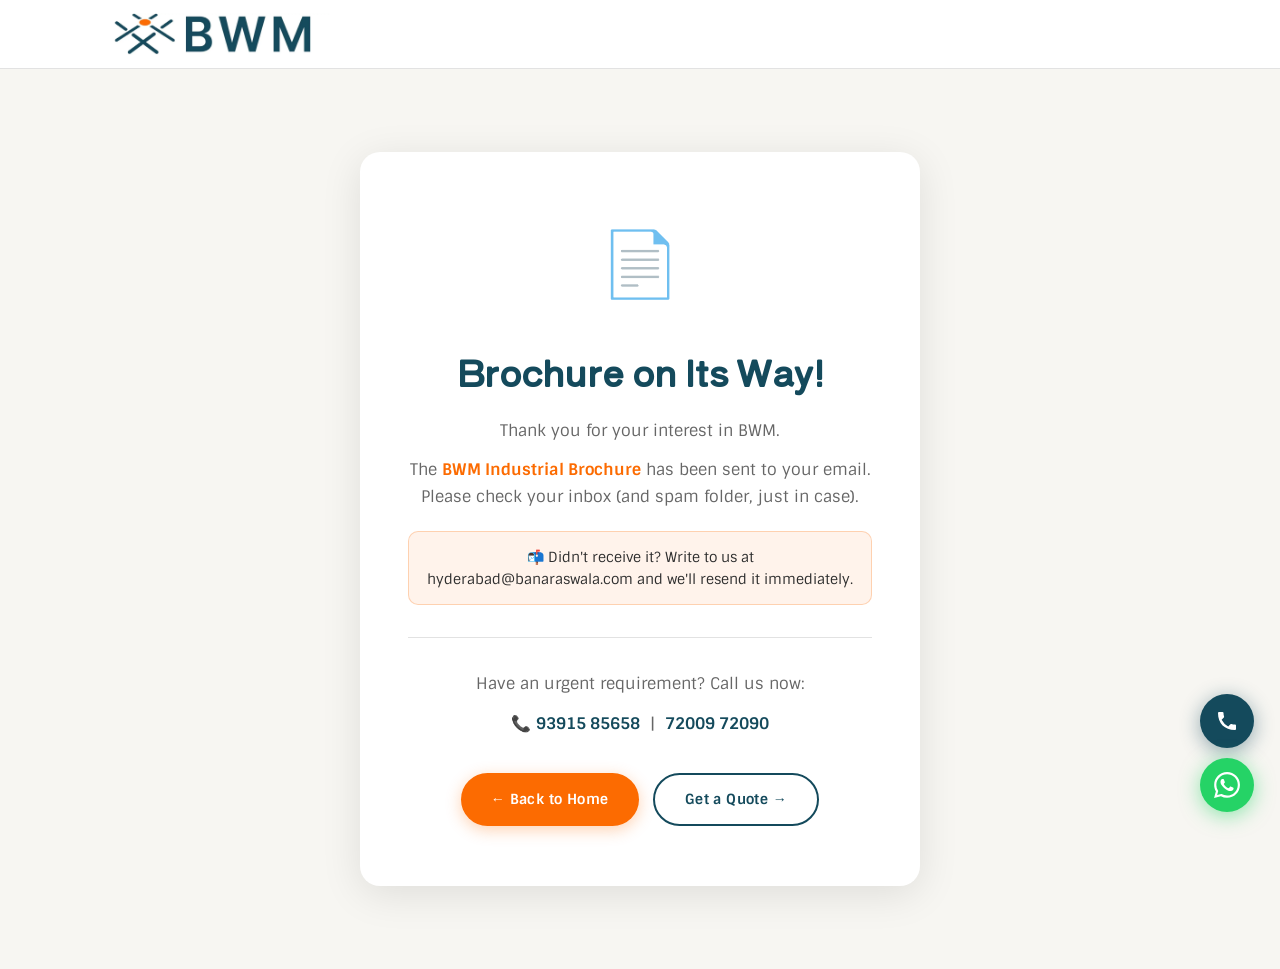
<file: brochure-thank-you.html>
<!DOCTYPE html>
<html lang="en">
<head>
  <!-- Google Tag Manager -->
  <script>(function(w,d,s,l,i){w[l]=w[l]||[];w[l].push({'gtm.start':
  new Date().getTime(),event:'gtm.js'});var f=d.getElementsByTagName(s)[0],
  j=d.createElement(s),dl=l!='dataLayer'?'&l='+l:'';j.async=true;j.src=
  'https://www.googletagmanager.com/gtm.js?id='+i+dl;f.parentNode.insertBefore(j,f);
  })(window,document,'script','dataLayer','GTM-WZVFQWDS');</script>
  <!-- End Google Tag Manager -->

  <meta charset="UTF-8" />
  <meta name="viewport" content="width=device-width, initial-scale=1.0" />
  <title>Brochure Request Received | BWM – Banaraswala Wire Mesh Pvt. Ltd.</title>
  <meta name="robots" content="noindex, nofollow" />

  <link rel="icon" type="image/webp" href="images/logo.webp" />

  <!-- Google tag -->
  <script async src="https://www.googletagmanager.com/gtag/js?id=G-TCXMT7WTZW"></script>
  <script>
    window.dataLayer = window.dataLayer || [];
    function gtag(){dataLayer.push(arguments);}
    gtag('js', new Date());
    gtag('config', 'G-TCXMT7WTZW');
    gtag('config', 'AW-18205040266');

    // Fire brochure conversion
    gtag('event', 'conversion', {
      'send_to': 'AW-18205040266/-MzaCMqLq7gcEIq96-hD',
      'value': 1.0,
      'currency': 'INR'
    });
    gtag('event', 'brochure_download', { event_category: 'Engagement', event_label: 'Brochure Thank You Page' });
  </script>

  <!-- Google Ads: Click to call -->
  <script>
  function gtag_report_conversion(url) {
    var callback = function () {
      if (typeof(url) != 'undefined') { window.location = url; }
    };
    gtag('event', 'conversion', {
      'send_to': 'AW-18205040266/XsOaCJz91vAcEIq96-hD',
      'value': 1.0,
      'currency': 'INR',
      'event_callback': callback
    });
    return false;
  }
  </script>

  <!-- Microsoft Clarity -->
  <script type="text/javascript">
    (function(c,l,a,r,i,t,y){
        c[a]=c[a]||function(){(c[a].q=c[a].q||[]).push(arguments)};
        t=l.createElement(r);t.async=1;t.src="https://www.clarity.ms/tag/"+i;
        y=l.getElementsByTagName(r)[0];y.parentNode.insertBefore(t,y);
    })(window, document, "clarity", "script", "yl3whx7yjh");
  </script>

  <link rel="stylesheet" href="style.css" />
  <link rel="preconnect" href="https://fonts.googleapis.com" />
  <link rel="preconnect" href="https://fonts.gstatic.com" crossorigin />
  <link href="https://fonts.googleapis.com/css2?family=Shippori+Antique+B1&family=Sintony:wght@400;700&display=swap" rel="stylesheet" />

  <style>
    .thankyou-page {
      min-height: 100vh;
      display: flex;
      align-items: center;
      justify-content: center;
      background: var(--light-bg);
      text-align: center;
      padding: 40px 24px;
    }
    .thankyou-card {
      background: var(--white);
      border-radius: 20px;
      padding: 60px 48px;
      max-width: 560px;
      width: 100%;
      box-shadow: 0 8px 40px rgba(0,0,0,0.10);
    }
    .thankyou-icon { font-size: 64px; margin-bottom: 24px; display: block; }
    .thankyou-card h1 {
      font-family: var(--font-head);
      font-size: 36px;
      color: var(--primary);
      margin-bottom: 16px;
    }
    .thankyou-card p {
      font-size: 16px;
      color: var(--text-muted);
      line-height: 1.7;
      margin-bottom: 12px;
    }
    .highlight { font-weight: 700; color: var(--secondary); }
    .thankyou-btns {
      display: flex;
      gap: 14px;
      justify-content: center;
      flex-wrap: wrap;
      margin-top: 36px;
    }
    .thankyou-divider { border: none; border-top: 1px solid var(--border); margin: 32px 0; }
    .contact-quick { font-size: 14px; color: var(--text-muted); }
    .contact-quick a { color: var(--primary); font-weight: 700; text-decoration: none; }
    .contact-quick a:hover { color: var(--secondary); }
    .brochure-note {
      background: rgba(252,107,1,0.08);
      border: 1px solid rgba(252,107,1,0.25);
      border-radius: 10px;
      padding: 14px 18px;
      font-size: 14px;
      color: var(--text);
      margin: 20px 0 0;
      line-height: 1.6;
    }
    @media (max-width: 480px) {
      .thankyou-card { padding: 40px 24px; }
      .thankyou-card h1 { font-size: 28px; }
      .thankyou-btns { flex-direction: column; }
    }
  </style>
</head>
<body>

  <!-- Google Tag Manager (noscript) -->
  <noscript><iframe src="https://www.googletagmanager.com/ns.html?id=GTM-WZVFQWDS"
  height="0" width="0" style="display:none;visibility:hidden"></iframe></noscript>
  <!-- End Google Tag Manager (noscript) -->

  <header id="site-header">
    <div class="header-inner container">
      <a href="index.html" class="logo-link">
        <img src="images/bwm-logo.webp" alt="BWM – Banaraswala Wire Mesh" class="logo" />
      </a>
    </div>
  </header>

  <div class="thankyou-page">
    <div class="thankyou-card">
      <span class="thankyou-icon">📄</span>
      <h1>Brochure on Its Way!</h1>
      <p>Thank you for your interest in BWM.</p>
      <p>The <span class="highlight">BWM Industrial Brochure</span> has been sent to your email. Please check your inbox (and spam folder, just in case).</p>

      <div class="brochure-note">
        📬 Didn't receive it? Write to us at
        <a href="mailto:hyderabad@banaraswala.com">hyderabad@banaraswala.com</a>
        and we'll resend it immediately.
      </div>

      <hr class="thankyou-divider" />

      <div class="contact-quick">
        <p>Have an urgent requirement? Call us now:</p>
        <p>📞 <a href="tel:+919391585658" onclick="return gtag_report_conversion('tel:+919391585658')">93915 85658</a> &nbsp;|&nbsp; <a href="tel:+917200972090" onclick="return gtag_report_conversion('tel:+917200972090')">72009 72090</a></p>
      </div>

      <div class="thankyou-btns">
        <a href="index.html" class="btn btn-secondary">← Back to Home</a>
        <a href="index.html#contact" class="btn btn-outline" style="color:var(--primary);border-color:var(--primary);">Get a Quote →</a>
      </div>
    </div>
  </div>

  <!-- Phone Float -->
  <a href="tel:+917200972090" class="phone-float" aria-label="Call us" onclick="return gtag_report_conversion('tel:+917200972090')">
    <svg viewBox="0 0 24 24" fill="white" aria-hidden="true"><path d="M6.62 10.79a15.053 15.053 0 006.59 6.59l2.2-2.2a1 1 0 011.01-.24 11.47 11.47 0 003.59.57 1 1 0 011 1V20a1 1 0 01-1 1C9.61 21 3 14.39 3 4a1 1 0 011-1h3.5a1 1 0 011 1c0 1.25.2 2.45.57 3.59a1 1 0 01-.24 1.01l-2.21 2.19z"/></svg>
  </a>

  <!-- WhatsApp Float -->
  <a href="https://wa.me/917200972090" class="whatsapp-float" target="_blank" rel="noopener" aria-label="Chat on WhatsApp">
    <svg viewBox="0 0 24 24" fill="white" width="26" height="26" aria-hidden="true">
      <path d="M17.472 14.382c-.297-.149-1.758-.867-2.03-.967-.273-.099-.471-.148-.67.15-.197.297-.767.966-.94 1.164-.173.199-.347.223-.644.075-.297-.15-1.255-.463-2.39-1.475-.883-.788-1.48-1.761-1.653-2.059-.173-.297-.018-.458.13-.606.134-.133.298-.347.446-.52.149-.174.198-.298.298-.497.099-.198.05-.371-.025-.52-.075-.149-.669-1.612-.916-2.207-.242-.579-.487-.5-.669-.51-.173-.008-.371-.01-.57-.01-.198 0-.52.074-.792.372-.272.297-1.04 1.016-1.04 2.479 0 1.462 1.065 2.875 1.213 3.074.149.198 2.096 3.2 5.077 4.487.709.306 1.262.489 1.694.625.712.227 1.36.195 1.871.118.571-.085 1.758-.719 2.006-1.413.248-.694.248-1.289.173-1.413-.074-.124-.272-.198-.57-.347m-5.421 7.403h-.004a9.87 9.87 0 01-5.031-1.378l-.361-.214-3.741.982.998-3.648-.235-.374a9.86 9.86 0 01-1.51-5.26c.001-5.45 4.436-9.884 9.888-9.884 2.64 0 5.122 1.03 6.988 2.898a9.825 9.825 0 012.893 6.994c-.003 5.45-4.437 9.884-9.885 9.884m8.413-18.297A11.815 11.815 0 0012.05 0C5.495 0 .16 5.335.157 11.892c0 2.096.547 4.142 1.588 5.945L.057 24l6.305-1.654a11.882 11.882 0 005.683 1.448h.005c6.554 0 11.89-5.335 11.893-11.893a11.821 11.821 0 00-3.48-8.413z"/>
    </svg>
  </a>

  <script>
    document.addEventListener('DOMContentLoaded', function () {
      document.querySelectorAll('a[href^="tel:"]').forEach(function (link) {
        link.addEventListener('click', function () {
          if (typeof gtag === 'function') gtag('event', 'phone_click', { event_category: 'Contact' });
        });
      });
      document.querySelectorAll('a[href^="mailto:"]').forEach(function (link) {
        link.addEventListener('click', function () {
          if (typeof gtag === 'function') gtag('event', 'email_click', { event_category: 'Contact' });
        });
      });
      var wa = document.querySelector('.whatsapp-float');
      if (wa) wa.addEventListener('click', function () {
        if (typeof gtag === 'function') gtag('event', 'whatsapp_click', { event_category: 'Contact' });
      });
    });
  </script>

</body>
</html>
</file>
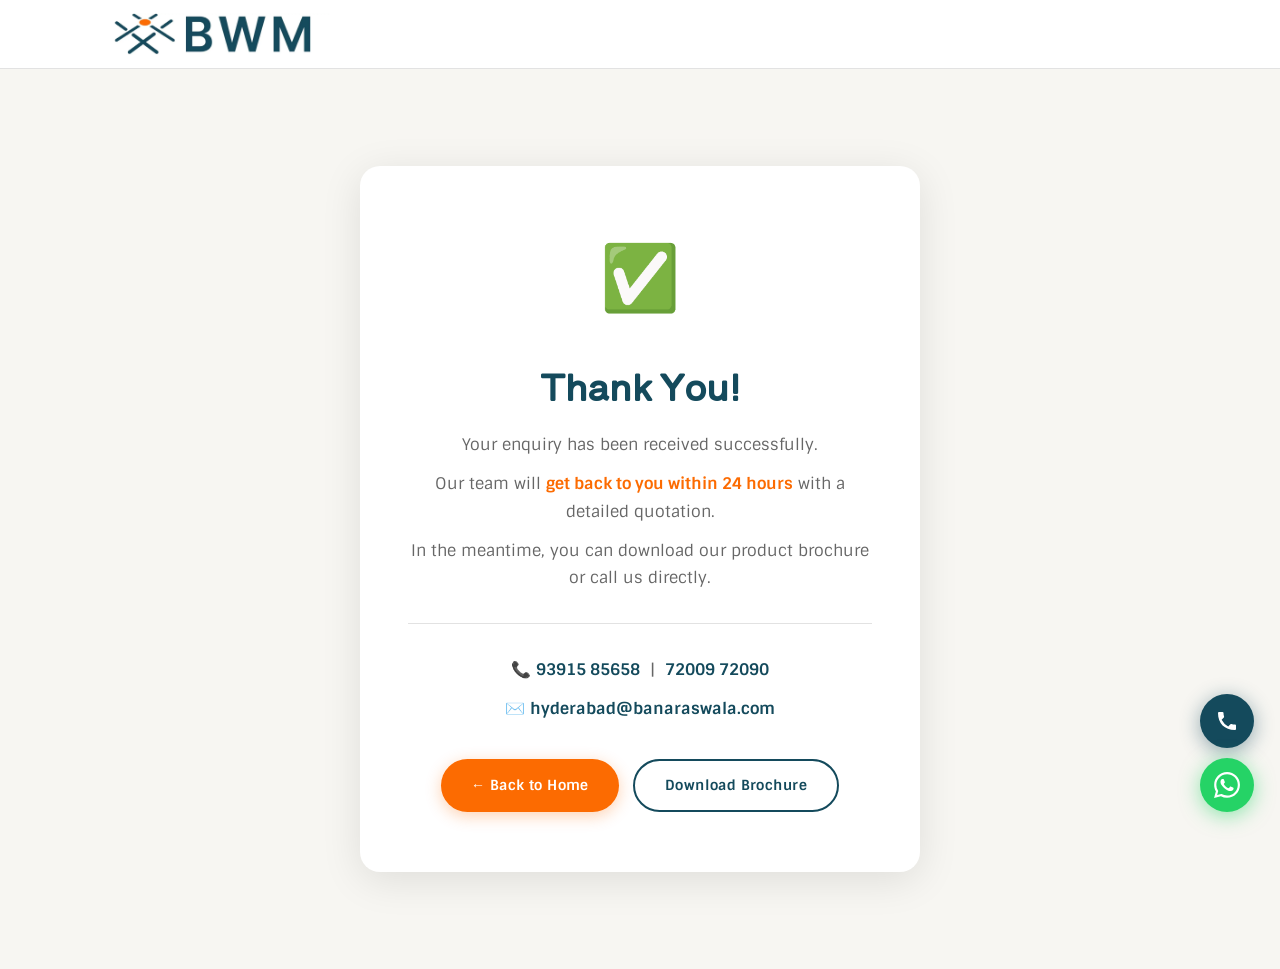
<file: thank-you.html>
<!DOCTYPE html>
<html lang="en">
<head>
  <meta charset="UTF-8" />
  <meta name="viewport" content="width=device-width, initial-scale=1.0" />
  <title>Thank You | BWM – Banaraswala Wire Mesh Pvt. Ltd.</title>
  <meta name="robots" content="noindex, nofollow" />

  <!-- Favicon -->
  <link rel="icon" type="image/webp" href="images/logo.webp" />

  <!-- Google tag -->
  <script async src="https://www.googletagmanager.com/gtag/js?id=G-TCXMT7WTZW"></script>
  <script>
    window.dataLayer = window.dataLayer || [];
    function gtag(){dataLayer.push(arguments);}
    gtag('js', new Date());
    gtag('config', 'G-TCXMT7WTZW');
    gtag('config', 'AW-18205040266');

    // Fire form submission conversion on thank-you page load
    gtag('event', 'conversion', {
      'send_to': 'AW-18205040266/-MzaCMqLq7gcEIq96-hD',
      'value': 1.0,
      'currency': 'INR'
    });

    // GA4 form submit event
    gtag('event', 'form_submit', { event_category: 'Contact', event_label: 'Thank You Page' });
  </script>

  <!-- Google Ads: Click to call conversion tracking -->
  <script>
  function gtag_report_conversion(url) {
    var callback = function () {
      if (typeof(url) != 'undefined') { window.location = url; }
    };
    gtag('event', 'conversion', {
      'send_to': 'AW-18205040266/XsOaCJz91vAcEIq96-hD',
      'value': 1.0,
      'currency': 'INR',
      'event_callback': callback
    });
    return false;
  }
  </script>

  <link rel="stylesheet" href="style.css" />
  <link rel="preconnect" href="https://fonts.googleapis.com" />
  <link rel="preconnect" href="https://fonts.gstatic.com" crossorigin />
  <link href="https://fonts.googleapis.com/css2?family=Shippori+Antique+B1&family=Sintony:wght@400;700&display=swap" rel="stylesheet" />

  <style>
    .thankyou-page {
      min-height: 100vh;
      display: flex;
      align-items: center;
      justify-content: center;
      background: var(--light-bg);
      text-align: center;
      padding: 40px 24px;
    }
    .thankyou-card {
      background: var(--white);
      border-radius: 20px;
      padding: 60px 48px;
      max-width: 560px;
      width: 100%;
      box-shadow: 0 8px 40px rgba(0,0,0,0.10);
    }
    .thankyou-icon {
      font-size: 64px;
      margin-bottom: 24px;
      display: block;
    }
    .thankyou-card h1 {
      font-family: var(--font-head);
      font-size: 36px;
      color: var(--primary);
      margin-bottom: 16px;
    }
    .thankyou-card p {
      font-size: 16px;
      color: var(--text-muted);
      line-height: 1.7;
      margin-bottom: 12px;
    }
    .thankyou-card .highlight {
      font-weight: 700;
      color: var(--secondary);
    }
    .thankyou-btns {
      display: flex;
      gap: 14px;
      justify-content: center;
      flex-wrap: wrap;
      margin-top: 36px;
    }
    .thankyou-divider {
      border: none;
      border-top: 1px solid var(--border);
      margin: 32px 0;
    }
    .contact-quick {
      font-size: 14px;
      color: var(--text-muted);
    }
    .contact-quick a {
      color: var(--primary);
      font-weight: 700;
      text-decoration: none;
    }
    .contact-quick a:hover { color: var(--secondary); }
  </style>
</head>
<body>

  <!-- Simple header -->
  <header id="site-header">
    <div class="header-inner container">
      <a href="index.html" class="logo-link">
        <img src="images/bwm-logo.webp" alt="BWM – Banaraswala Wire Mesh" class="logo" />
      </a>
    </div>
  </header>

  <div class="thankyou-page">
    <div class="thankyou-card">
      <span class="thankyou-icon">✅</span>
      <h1>Thank You!</h1>
      <p>Your enquiry has been received successfully.</p>
      <p>Our team will <span class="highlight">get back to you within 24 hours</span> with a detailed quotation.</p>
      <p>In the meantime, you can download our product brochure or call us directly.</p>

      <hr class="thankyou-divider" />

      <div class="contact-quick">
        <p>📞 <a href="tel:+919391585658">93915 85658</a> &nbsp;|&nbsp; <a href="tel:+917200972090">72009 72090</a></p>
        <p>✉️ <a href="mailto:hyderabad@banaraswala.com">hyderabad@banaraswala.com</a></p>
      </div>

      <div class="thankyou-btns">
        <a href="index.html" class="btn btn-secondary">← Back to Home</a>
        <a href="images/BWM_CatalogV2.36cm.pdf" target="_blank" rel="noopener" class="btn btn-outline" style="color:var(--primary);border-color:var(--primary);">Download Brochure</a>
      </div>
    </div>
  </div>

  <!-- Phone Float -->
  <a href="tel:+917200972090" class="phone-float" aria-label="Call us" onclick="return gtag_report_conversion('tel:+917200972090')">
    <svg viewBox="0 0 24 24" fill="white" aria-hidden="true"><path d="M6.62 10.79a15.053 15.053 0 006.59 6.59l2.2-2.2a1 1 0 011.01-.24 11.47 11.47 0 003.59.57 1 1 0 011 1V20a1 1 0 01-1 1C9.61 21 3 14.39 3 4a1 1 0 011-1h3.5a1 1 0 011 1c0 1.25.2 2.45.57 3.59a1 1 0 01-.24 1.01l-2.21 2.19z"/></svg>
  </a>

  <!-- WhatsApp Float -->
  <a href="https://wa.me/917200972090" class="whatsapp-float" target="_blank" rel="noopener" aria-label="Chat with us on WhatsApp">
    <svg viewBox="0 0 24 24" fill="white" width="26" height="26" aria-hidden="true"><path d="M17.472 14.382c-.297-.149-1.758-.867-2.03-.967-.273-.099-.471-.148-.67.15-.197.297-.767.966-.94 1.164-.173.199-.347.223-.644.075-.297-.15-1.255-.463-2.39-1.475-.883-.788-1.48-1.761-1.653-2.059-.173-.297-.018-.458.13-.606.134-.133.298-.347.446-.52.149-.174.198-.298.298-.497.099-.198.05-.371-.025-.52-.075-.149-.669-1.612-.916-2.207-.242-.579-.487-.5-.669-.51-.173-.008-.371-.01-.57-.01-.198 0-.52.074-.792.372-.272.297-1.04 1.016-1.04 2.479 0 1.462 1.065 2.875 1.213 3.074.149.198 2.096 3.2 5.077 4.487.709.306 1.262.489 1.694.625.712.227 1.36.195 1.871.118.571-.085 1.758-.719 2.006-1.413.248-.694.248-1.289.173-1.413-.074-.124-.272-.198-.57-.347m-5.421 7.403h-.004a9.87 9.87 0 01-5.031-1.378l-.361-.214-3.741.982.998-3.648-.235-.374a9.86 9.86 0 01-1.51-5.26c.001-5.45 4.436-9.884 9.888-9.884 2.64 0 5.122 1.03 6.988 2.898a9.825 9.825 0 012.893 6.994c-.003 5.45-4.437 9.884-9.885 9.884m8.413-18.297A11.815 11.815 0 0012.05 0C5.495 0 .16 5.335.157 11.892c0 2.096.547 4.142 1.588 5.945L.057 24l6.305-1.654a11.882 11.882 0 005.683 1.448h.005c6.554 0 11.89-5.335 11.893-11.893a11.821 11.821 0 00-3.48-8.413z"/></svg>
  </a>

  <script>
    document.addEventListener('DOMContentLoaded', function () {
      /* Phone clicks */
      document.querySelectorAll('a[href^="tel:"]').forEach(function (link) {
        link.addEventListener('click', function () {
          if (typeof gtag === 'function') {
            gtag('event', 'phone_click', { event_category: 'Contact', event_label: link.href });
          }
        });
      });
      /* Email clicks */
      document.querySelectorAll('a[href^="mailto:"]').forEach(function (link) {
        link.addEventListener('click', function () {
          if (typeof gtag === 'function') {
            gtag('event', 'email_click', { event_category: 'Contact', event_label: link.href });
          }
        });
      });
      /* WhatsApp */
      var wa = document.querySelector('.whatsapp-float');
      if (wa) {
        wa.addEventListener('click', function () {
          if (typeof gtag === 'function') {
            gtag('event', 'whatsapp_click', { event_category: 'Contact', event_label: 'WhatsApp Float' });
          }
        });
      }
      /* Brochure download on thank-you page */
      document.querySelectorAll('a[href*="BWM_Catalog"]').forEach(function (link) {
        link.addEventListener('click', function () {
          if (typeof gtag === 'function') {
            gtag('event', 'brochure_download', { event_category: 'Engagement' });
          }
        });
      });
    });
  </script>
</body>
</html>
</file>
<file: style.css>
/* ===========================
   BWM – style.css  (v2 – Professional)
   =========================== */

/* --- Variables --- */
:root {
  --primary:      #144A5C;
  --primary-dark: #0d3545;
  --secondary:    #FC6B01;
  --secondary-dk: #e05e00;
  --text:         #2e2e2e;
  --text-muted:   #666;
  --light-bg:     #F7F6F2;
  --dark-bg:      #032834;
  --white:        #ffffff;
  --border:       #e2e2e2;
  --font-head:    'Shippori Antique B1', serif;
  --font-body:    'Sintony', sans-serif;
  --max-w:        1140px;
  --radius:       12px;
  --radius-lg:    24px;
  --shadow-sm:    0 2px 8px rgba(0,0,0,0.07);
  --shadow:       0 6px 28px rgba(0,0,0,0.11);
  --shadow-lg:    0 12px 48px rgba(0,0,0,0.16);
  --transition:   0.28s ease;
}

/* --- Reset --- */
*, *::before, *::after { box-sizing: border-box; margin: 0; padding: 0; }
html { scroll-behavior: smooth; font-size: 16px; }
body {
  font-family: var(--font-body);
  color: var(--text);
  background: var(--white);
  line-height: 1.65;
  overflow-x: hidden;
}

img { max-width: 100%; height: auto; display: block; }
a   { text-decoration: none; color: inherit; }
ul  { list-style: none; }

.sr-only {
  position: absolute; width: 1px; height: 1px;
  padding: 0; margin: -1px; overflow: hidden;
  clip: rect(0,0,0,0); white-space: nowrap; border: 0;
}

/* --- Container --- */
.container {
  max-width: var(--max-w);
  margin: 0 auto;
  padding: 0 28px;
}

/* --- Section Padding --- */
.section-pad { padding: 88px 0; }

/* --- Section headers --- */
.section-label {
  font-family: var(--font-body);
  font-size: 12px;
  font-weight: 700;
  color: var(--secondary);
  letter-spacing: 0.14em;
  text-transform: uppercase;
  margin-bottom: 10px;
}
.section-label.center { text-align: center; }

.section-title {
  font-family: var(--font-head);
  font-size: 34px;
  font-weight: 600;
  color: var(--primary);
  text-transform: uppercase;
  line-height: 1.2;
  margin-bottom: 12px;
  position: relative;
  display: inline-block;
}
.section-title::after {
  content: '';
  display: block;
  width: 48px;
  height: 3px;
  background: var(--secondary);
  margin-top: 10px;
  border-radius: 2px;
}
.section-title.orange         { color: var(--secondary); }
.section-title.orange::after  { background: var(--secondary); }
.section-title.center         { display: block; text-align: center; }
.section-title.center::after  { margin: 10px auto 0; }

.section-head { margin-bottom: 48px; }
.section-head.center { text-align: center; }

/* --- Buttons --- */
.btn {
  display: inline-flex;
  align-items: center;
  gap: 8px;
  font-family: var(--font-body);
  font-size: 14px;
  font-weight: 700;
  letter-spacing: 0.03em;
  padding: 13px 30px;
  border-radius: 40px;
  border: none;
  cursor: pointer;
  transition: background var(--transition), box-shadow var(--transition), transform var(--transition);
  white-space: nowrap;
}
.btn-cta,
.btn-secondary {
  background: var(--secondary);
  color: var(--white);
  box-shadow: 0 4px 16px rgba(252,107,1,0.30);
}
.btn-cta:hover,
.btn-secondary:hover {
  background: var(--secondary-dk);
  box-shadow: 0 6px 24px rgba(252,107,1,0.45);
  transform: translateY(-2px);
}
.btn-outline {
  background: transparent;
  color: var(--white);
  border: 2px solid var(--white);
}
.btn-outline:hover {
  background: var(--white);
  color: var(--primary);
  transform: translateY(-2px);
}
.full-width { width: 100%; justify-content: center; }


/* ===========================
   SCROLL REVEAL – disabled, all elements always visible
   =========================== */
.reveal, .reveal-ready { opacity: 1 !important; transform: none !important; pointer-events: auto !important; }


/* ===========================
   HEADER
   =========================== */
#site-header {
  position: sticky;
  top: 0;
  z-index: 1000;
  background: rgba(255,255,255,0.97);
  backdrop-filter: blur(8px);
  border-bottom: 1px solid var(--border);
  transition: box-shadow var(--transition);
}
#site-header.scrolled {
  box-shadow: 0 2px 20px rgba(0,0,0,0.10);
}
.header-inner {
  display: flex;
  align-items: center;
  justify-content: space-between;
  gap: 20px;
  padding-top: 13px;
  padding-bottom: 13px;
}
.logo { height: 42px; width: auto; }

.main-nav ul { display: flex; gap: 32px; align-items: center; }
.nav-link {
  font-family: var(--font-body);
  font-size: 13px;
  font-weight: 700;
  letter-spacing: 0.06em;
  color: #555;
  padding-bottom: 3px;
  border-bottom: 2px solid transparent;
  transition: color var(--transition), border-color var(--transition);
}
.nav-link:hover,
.nav-link.active {
  color: var(--secondary);
  border-bottom-color: var(--secondary);
}

.header-cta { font-size: 13px; padding: 10px 22px; flex-shrink: 0; }

/* Hamburger */
.hamburger {
  display: none;
  flex-direction: column;
  gap: 5px;
  background: none;
  border: none;
  cursor: pointer;
  padding: 6px;
}
.hamburger span {
  display: block;
  width: 24px; height: 2px;
  background: var(--primary);
  border-radius: 2px;
  transition: transform var(--transition), opacity var(--transition);
}
.hamburger.open span:nth-child(1) { transform: translateY(7px) rotate(45deg); }
.hamburger.open span:nth-child(2) { opacity: 0; }
.hamburger.open span:nth-child(3) { transform: translateY(-7px) rotate(-45deg); }


/* ===========================
   HERO
   =========================== */
.hero {
  position: relative;
  min-height: 600px;
  display: flex;
  align-items: center;
  overflow: hidden;
}
.hero-bg { position: absolute; inset: 0; z-index: 0; }
.hero-bg-img {
  width: 100%; height: 100%;
  object-fit: cover; object-position: center;
}
.hero-overlay {
  position: absolute; inset: 0;
  background: linear-gradient(105deg, rgba(3,40,52,0.78) 55%, rgba(3,40,52,0.40) 100%);
}

.hero-content {
  position: relative; z-index: 1;
  display: flex;
  align-items: center;
  gap: 56px;
  padding-top: 88px;
  padding-bottom: 72px;
}

.hero-left { flex: 1; color: var(--white); }
.hero-left h1 {
  font-family: var(--font-head);
  font-size: 56px;
  font-weight: 700;
  line-height: 1.16;
  color: var(--white);
  margin-bottom: 22px;
}
.hero-left p {
  font-size: 16px;
  line-height: 1.75;
  color: rgba(255,255,255,0.88);
  margin-bottom: 14px;
  max-width: 520px;
}

/* Trust badges row */
.hero-trust {
  display: flex;
  gap: 24px;
  margin: 28px 0 32px;
  flex-wrap: wrap;
}
.trust-badge {
  display: flex;
  align-items: center;
  gap: 8px;
  background: rgba(255,255,255,0.12);
  border: 1px solid rgba(255,255,255,0.22);
  border-radius: 40px;
  padding: 7px 16px;
  font-size: 13px;
  font-weight: 700;
  color: var(--white);
  backdrop-filter: blur(4px);
}
.trust-badge-icon { font-size: 16px; }

.hero-btns { display: flex; gap: 14px; flex-wrap: wrap; }

.hero-right { flex-shrink: 0; width: 300px; }
.cert-img {
  border-radius: 10px;
  box-shadow: 0 12px 40px rgba(0,0,0,0.45);
  width: 100%;
}


/* ===========================
   INDUSTRIES STRIP – auto-scrolling marquee
   =========================== */
.industries {
  background: var(--white);
  border-bottom: 1px solid var(--border);
  border-top: 1px solid var(--border);
  padding: 18px 0;
  overflow: hidden;
}

.industries-track-wrap {
  display: flex;
  align-items: center;
  gap: 32px;
}

.industries-label {
  font-size: 11px;
  font-weight: 700;
  letter-spacing: 0.12em;
  text-transform: uppercase;
  color: var(--text-muted);
  white-space: nowrap;
  flex-shrink: 0;
  padding-right: 24px;
  border-right: 1px solid var(--border);
}

/* Marquee track — holds two copies of chips for seamless loop */
.industries-marquee {
  display: flex;
  align-items: center;
  gap: 12px;
  animation: marquee-scroll 22s linear infinite;
  width: max-content;
}
.industries-marquee:hover { animation-play-state: paused; }

@keyframes marquee-scroll {
  0%   { transform: translateX(0); }
  100% { transform: translateX(-50%); }
}

.industry-chip {
  display: flex;
  align-items: center;
  gap: 7px;
  background: var(--light-bg);
  border-radius: 40px;
  padding: 7px 18px;
  font-size: 13px;
  font-weight: 600;
  color: var(--primary);
  white-space: nowrap;
  flex-shrink: 0;
  transition: background var(--transition), color var(--transition);
  cursor: default;
}
.industry-chip:hover {
  background: var(--primary);
  color: var(--white);
}
.industry-chip span { font-size: 15px; }


/* ===========================
   PRODUCTS
   =========================== */
.products { background: var(--white); }

.products-grid {
  display: grid;
  grid-template-columns: repeat(3, 1fr);
  gap: 28px;
  margin-bottom: 72px;
}

.product-card {
  border: 1px solid var(--border);
  border-radius: var(--radius);
  overflow: hidden;
  transition: box-shadow var(--transition), transform var(--transition), border-color var(--transition);
  background: var(--white);
  display: flex;
  flex-direction: column;
}
.product-card:hover {
  box-shadow: var(--shadow-lg);
  transform: translateY(-8px);
  border-color: transparent;
}
.product-img-wrap {
  height: 210px;
  overflow: hidden;
  position: relative;
}
.product-img-wrap img {
  width: 100%; height: 100%;
  object-fit: cover;
  transition: transform 0.45s ease;
}
.product-card:hover .product-img-wrap img { transform: scale(1.06); }

/* Orange top accent on hover */
.product-card::before {
  content: '';
  position: absolute;
  top: 0; left: 0; right: 0;
  height: 3px;
  background: var(--secondary);
  transform: scaleX(0);
  transform-origin: left;
  transition: transform 0.35s ease;
}
.product-card { position: relative; }
.product-card:hover::before { transform: scaleX(1); }

.product-body { padding: 20px 22px; flex: 1; display: flex; flex-direction: column; }
.product-card h3 {
  font-family: var(--font-head);
  font-size: 20px;
  font-weight: 600;
  color: var(--secondary);
  margin-bottom: 12px;
}
.product-card ul {
  list-style: none;
  color: var(--text-muted);
  font-size: 13.5px;
  line-height: 1.7;
  flex: 1;
}
.product-card ul li {
  padding-left: 16px;
  position: relative;
  margin-bottom: 5px;
}
.product-card ul li::before {
  content: '›';
  position: absolute;
  left: 0;
  color: var(--secondary);
  font-weight: 700;
}
.product-card ul li strong { color: var(--text); }

.product-card-cta {
  margin-top: 18px;
  padding-top: 16px;
  border-top: 1px solid var(--border);
}
.product-card-cta a {
  display: inline-flex;
  align-items: center;
  gap: 6px;
  font-size: 13px;
  font-weight: 700;
  color: var(--secondary);
  letter-spacing: 0.04em;
  transition: gap var(--transition), color var(--transition);
}
.product-card-cta a:hover { gap: 10px; color: var(--secondary-dk); }
.product-card-cta a::after { content: '→'; }

/* Weaving Styles */
.weaving-section {
  background: var(--dark-bg);
  border-radius: 28px;
  padding: 72px 60px;
  margin-top: 24px;
  box-shadow: var(--shadow-lg);
  position: relative;
  overflow: hidden;
}
.weaving-section::before {
  content: '';
  position: absolute;
  top: 0; left: 0; right: 0;
  height: 4px;
  background: linear-gradient(90deg, var(--secondary), var(--primary));
}
.weaving-section .section-label { color: rgba(255,255,255,0.60); }
.weaving-section .section-title { color: var(--secondary); }
.weaving-section .section-title::after { background: var(--secondary); }
.weaving-section .section-head { margin-bottom: 40px; }

.weaving-grid {
  display: grid;
  grid-template-columns: 1fr 1fr;
  gap: 56px;
  align-items: start;
}
.weaving-styles { display: flex; flex-direction: column; }
.weave-card {
  padding: 22px 24px;
  border-radius: 10px;
  cursor: pointer;
  transition: background var(--transition);
  border-left: 3px solid transparent;
  margin-bottom: 4px;
}
.weave-card.active {
  background: rgba(255,255,255,0.09);
  border-left-color: var(--secondary);
}
.weave-card:hover { background: rgba(255,255,255,0.06); }
.weave-card h4 {
  font-family: var(--font-body);
  font-size: 17px;
  font-weight: 700;
  color: var(--secondary);
  margin-bottom: 8px;
}
.weave-card p {
  font-size: 13.5px;
  line-height: 1.7;
  color: rgba(255,255,255,0.72);
}
.weaving-image img {
  width: 100%; height: 380px;
  object-fit: cover;
  border-radius: var(--radius);
  transition: opacity 0.28s ease;
}


/* ===========================
   ABOUT
   =========================== */
.about { background: var(--light-bg); }

.about-grid {
  display: grid;
  grid-template-columns: 320px 1fr;
  gap: 64px;
  align-items: start;
  margin-bottom: 56px;
}
.about-left { padding-top: 4px; }
.about-left .section-title { font-size: 30px; margin-bottom: 0; }

.about-right p {
  font-size: 16px;
  line-height: 1.8;
  color: var(--text);
  margin-bottom: 20px;
}
.about-right p:last-child { margin-bottom: 0; }

/* Certification badge in about */
.iso-badge {
  display: inline-flex;
  align-items: center;
  gap: 10px;
  background: var(--white);
  border: 2px solid var(--secondary);
  border-radius: 10px;
  padding: 12px 18px;
  margin-top: 24px;
  font-size: 13px;
  font-weight: 700;
  color: var(--primary);
}
.iso-badge-icon { font-size: 22px; }

/* Stats */
.stats-bar {
  display: grid;
  grid-template-columns: repeat(4, 1fr);
  background: var(--primary);
  border-radius: var(--radius);
  overflow: hidden;
  box-shadow: var(--shadow);
}
.stat {
  display: flex;
  flex-direction: column;
  align-items: center;
  justify-content: center;
  padding: 36px 16px;
  border-right: 1px solid rgba(255,255,255,0.12);
  text-align: center;
  transition: background var(--transition);
}
.stat:last-child { border-right: none; }
.stat:hover { background: var(--primary-dark); }
.stat-number {
  font-family: var(--font-head);
  font-size: 34px;
  font-weight: 700;
  color: var(--secondary);
  line-height: 1;
}
.stat-label {
  font-size: 12px;
  font-weight: 700;
  letter-spacing: 0.05em;
  color: rgba(255,255,255,0.72);
  margin-top: 8px;
  text-transform: uppercase;
}


/* ===========================
   WHY US
   =========================== */
.why-us { background: var(--white); }

.why-grid {
  display: grid;
  grid-template-columns: 420px 1fr;
  gap: 64px;
  align-items: center;
}
.why-image {
  position: relative;
}
.why-image img {
  width: 100%;
  border-radius: var(--radius-lg);
  box-shadow: var(--shadow-lg);
}
/* Floating badge on image */
.why-image::after {
  content: '40+ Years';
  position: absolute;
  bottom: -18px;
  right: -18px;
  background: var(--secondary);
  color: var(--white);
  font-family: var(--font-head);
  font-size: 20px;
  font-weight: 700;
  padding: 20px 24px;
  border-radius: 14px;
  box-shadow: var(--shadow);
  text-align: center;
  line-height: 1.2;
}

.why-list { display: flex; flex-direction: column; gap: 0; }
.why-item {
  display: flex;
  align-items: center;
  gap: 16px;
  font-size: 15.5px;
  color: var(--text);
  padding: 14px 0;
  border-bottom: 1px solid var(--border);
  transition: background var(--transition);
}
.why-item:last-child { border-bottom: none; }
.check-icon {
  width: 32px;
  height: 32px;
  background: rgba(20,74,92,0.08);
  color: var(--primary);
  border-radius: 50%;
  display: flex;
  align-items: center;
  justify-content: center;
  font-size: 14px;
  flex-shrink: 0;
  font-weight: 700;
}


/* ===========================
   FAQs
   =========================== */
.faqs { background: var(--light-bg); }

.accordion {
  max-width: 800px;
  margin: 0 auto 40px;
}
.accordion-item {
  background: var(--white);
  border-radius: 10px;
  margin-bottom: 6px;
  overflow: hidden;
  border: 1px solid var(--border);
  transition: border-color var(--transition), box-shadow var(--transition);
}
.accordion-item:has([aria-expanded="true"]) {
  border-color: rgba(252,107,1,0.35);
  box-shadow: 0 4px 16px rgba(252,107,1,0.10);
}
.accordion-trigger {
  display: flex;
  justify-content: space-between;
  align-items: center;
  width: 100%;
  padding: 20px 24px;
  background: none;
  border: none;
  font-family: var(--font-body);
  font-size: 15.5px;
  font-weight: 600;
  color: var(--text);
  text-align: left;
  cursor: pointer;
  gap: 16px;
  transition: color var(--transition);
}
.accordion-trigger:hover { color: var(--secondary); }
.accordion-trigger[aria-expanded="true"] { color: var(--secondary); }

.acc-icon {
  width: 28px; height: 28px;
  background: var(--light-bg);
  border-radius: 50%;
  display: flex;
  align-items: center;
  justify-content: center;
  font-size: 18px;
  font-weight: 300;
  color: var(--secondary);
  flex-shrink: 0;
  transition: transform var(--transition), background var(--transition);
}
.accordion-trigger[aria-expanded="true"] .acc-icon {
  transform: rotate(45deg);
  background: rgba(252,107,1,0.12);
}

.accordion-body {
  max-height: 0;
  overflow: hidden;
  transition: max-height 0.35s ease, padding 0.35s ease;
  padding: 0 24px;
  font-size: 15px;
  line-height: 1.75;
  color: var(--text-muted);
}
.accordion-body.open {
  max-height: 400px;
  padding: 4px 24px 20px;
  border-top: 1px solid var(--border);
}
.accordion-body[hidden] { display: none; }

.faq-cta { text-align: center; margin-top: 40px; }


/* ===========================
   CONTACT  (split panel)
   =========================== */
.contact { background: var(--white); padding: 0; }

.contact-split {
  display: grid;
  grid-template-columns: 1fr 1fr;
  min-height: 560px;
}

/* Left – dark panel */
.contact-panel-left {
  background: var(--dark-bg);
  padding: 72px 56px;
  display: flex;
  flex-direction: column;
  justify-content: center;
  position: relative;
  overflow: hidden;
}
.contact-panel-left::before {
  content: '';
  position: absolute;
  top: 0; left: 0; right: 0;
  height: 4px;
  background: linear-gradient(90deg, var(--secondary), var(--primary));
}
.contact-panel-left .section-label { color: rgba(255,255,255,0.55); }
.contact-panel-left .section-title { color: var(--secondary); }
.contact-panel-left .section-title::after { background: var(--secondary); }
.contact-panel-left .section-head { margin-bottom: 36px; }

.contact-detail {
  display: flex;
  align-items: flex-start;
  gap: 16px;
  margin-bottom: 26px;
  font-size: 15px;
  line-height: 1.65;
  color: rgba(255,255,255,0.80);
}
.contact-icon-wrap {
  width: 40px; height: 40px;
  background: rgba(252,107,1,0.15);
  border-radius: 10px;
  display: flex;
  align-items: center;
  justify-content: center;
  font-size: 18px;
  flex-shrink: 0;
}
.contact-detail-text strong {
  display: block;
  font-size: 11px;
  font-weight: 700;
  letter-spacing: 0.10em;
  text-transform: uppercase;
  color: var(--secondary);
  margin-bottom: 4px;
}
.contact-detail a {
  color: rgba(255,255,255,0.88);
  transition: color var(--transition);
}
.contact-detail a:hover { color: var(--secondary); }

/* Right – form panel */
.contact-panel-right {
  background: var(--light-bg);
  padding: 72px 56px;
  display: flex;
  flex-direction: column;
  justify-content: center;
}
.contact-panel-right h3 {
  font-family: var(--font-head);
  font-size: 24px;
  font-weight: 600;
  color: var(--primary);
  margin-bottom: 28px;
}

.form-group { margin-bottom: 14px; }
.form-group input,
.form-group textarea {
  width: 100%;
  padding: 14px 18px;
  border: 1.5px solid var(--border);
  border-radius: 8px;
  font-family: var(--font-body);
  font-size: 14.5px;
  color: var(--text);
  background: var(--white);
  transition: border-color var(--transition), box-shadow var(--transition);
  outline: none;
}
.form-group input:focus,
.form-group textarea:focus {
  border-color: var(--primary);
  box-shadow: 0 0 0 3px rgba(20,74,92,0.10);
}
.form-group textarea { resize: vertical; }
.form-status {
  margin-top: 10px;
  font-size: 13.5px;
  min-height: 18px;
  font-weight: 600;
}


/* ===========================
   FOOTER
   =========================== */
.site-footer {
  background: var(--dark-bg);
  color: rgba(255,255,255,0.75);
}
/* Top accent bar */
.footer-top-bar {
  height: 4px;
  background: linear-gradient(90deg, var(--secondary) 0%, var(--primary) 100%);
}
.footer-inner {
  display: grid;
  grid-template-columns: 240px 1fr 1fr 1fr;
  gap: 40px;
  padding: 60px 0 52px;
}
.footer-logo { height: 40px; width: auto; margin-bottom: 14px; }
.footer-tagline {
  font-size: 13px;
  line-height: 1.65;
  color: rgba(255,255,255,0.55);
  margin-bottom: 20px;
}
.footer-cert {
  display: inline-flex;
  align-items: center;
  gap: 8px;
  background: rgba(255,255,255,0.07);
  border-radius: 8px;
  padding: 9px 14px;
  font-size: 12px;
  font-weight: 700;
  color: rgba(255,255,255,0.75);
  letter-spacing: 0.04em;
}
.footer-cert-icon { font-size: 16px; }

.footer-nav-col h4,
.footer-products-col h4,
.footer-contact-col h4 {
  font-family: var(--font-head);
  font-size: 13px;
  font-weight: 600;
  color: var(--white);
  margin-bottom: 18px;
  text-transform: uppercase;
  letter-spacing: 0.08em;
}

.footer-nav-col ul,
.footer-products-col ul { display: flex; flex-direction: column; gap: 10px; }
.footer-nav-col a,
.footer-products-col a {
  font-size: 13.5px;
  color: rgba(255,255,255,0.60);
  transition: color var(--transition), padding-left var(--transition);
}
.footer-nav-col a:hover,
.footer-products-col a:hover { color: var(--secondary); padding-left: 4px; }

.footer-contact-col p {
  font-size: 13.5px;
  color: rgba(255,255,255,0.60);
  margin-bottom: 10px;
  display: flex;
  align-items: flex-start;
  gap: 8px;
}
.footer-contact-col a { color: rgba(255,255,255,0.80); transition: color var(--transition); }
.footer-contact-col a:hover { color: var(--secondary); }
.footer-address { font-size: 12.5px; line-height: 1.6; margin-top: 8px; }

.footer-bottom {
  border-top: 1px solid rgba(255,255,255,0.08);
  padding: 20px 0;
  display: flex;
  align-items: center;
  justify-content: space-between;
  gap: 16px;
  flex-wrap: wrap;
}
.footer-bottom p { font-size: 12.5px; color: rgba(255,255,255,0.40); }
.footer-bottom-links { display: flex; gap: 20px; }
.footer-bottom-links a {
  font-size: 12.5px;
  color: rgba(255,255,255,0.40);
  transition: color var(--transition);
}
.footer-bottom-links a:hover { color: var(--secondary); }


/* ===========================
   WHATSAPP FLOAT
   =========================== */
.whatsapp-float {
  position: fixed;
  bottom: 88px;
  right: 26px;
  z-index: 900;
  background: #25D366;
  border-radius: 50%;
  width: 54px; height: 54px;
  display: flex;
  align-items: center;
  justify-content: center;
  box-shadow: 0 4px 20px rgba(37,211,102,0.50);
  transition: transform var(--transition), box-shadow var(--transition);
}
.whatsapp-float:hover {
  transform: scale(1.10);
  box-shadow: 0 6px 28px rgba(37,211,102,0.65);
}


/* ===========================
   BACK TO TOP
   =========================== */
#back-to-top {
  position: fixed;
  bottom: 26px;
  right: 26px;
  z-index: 900;
  width: 44px; height: 44px;
  background: var(--primary);
  color: var(--white);
  border: none;
  border-radius: 50%;
  font-size: 18px;
  cursor: pointer;
  display: flex;
  align-items: center;
  justify-content: center;
  box-shadow: var(--shadow);
  opacity: 0;
  transform: translateY(12px);
  transition: opacity var(--transition), transform var(--transition), background var(--transition);
  pointer-events: none;
}
#back-to-top.show {
  opacity: 1;
  transform: translateY(0);
  pointer-events: auto;
}
#back-to-top:hover { background: var(--primary-dark); }


/* ===========================
   RESPONSIVE
   =========================== */
@media (max-width: 1024px) {
  .products-grid { grid-template-columns: repeat(2, 1fr); }
  .weaving-grid  { grid-template-columns: 1fr; gap: 32px; }
  .weaving-image img { height: 260px; }
  .hero-left h1  { font-size: 44px; }
  .footer-inner  { grid-template-columns: 1fr 1fr; gap: 36px; }
  .why-grid      { grid-template-columns: 360px 1fr; }
}

@media (max-width: 768px) {
  /* Nav */
  .hamburger { display: flex; }
  .main-nav {
    display: none;
    position: absolute;
    top: 100%; left: 0; right: 0;
    background: var(--white);
    border-top: 1px solid var(--border);
    box-shadow: 0 8px 24px rgba(0,0,0,0.10);
    padding: 12px 24px 24px;
    z-index: 999;
  }
  .main-nav.open  { display: block; }
  .main-nav ul    { flex-direction: column; gap: 0; }
  .main-nav ul li { border-bottom: 1px solid var(--border); }
  .nav-link       { display: block; padding: 14px 0; font-size: 14px; }
  .header-cta     { display: none; }

  /* Hero */
  .hero-content   { flex-direction: column; gap: 32px; padding-top: 52px; padding-bottom: 52px; }
  .hero-left h1   { font-size: 32px; }
  .hero-right     { width: 100%; max-width: 300px; align-self: center; }
  .hero-trust     { gap: 10px; }

  /* Products */
  .products-grid  { grid-template-columns: 1fr; }
  .weaving-section { padding: 48px 24px; }

  /* About */
  .about-grid    { grid-template-columns: 1fr; gap: 28px; }
  .stats-bar     { grid-template-columns: repeat(2, 1fr); }
  .stat          { border-right: none; border-bottom: 1px solid rgba(255,255,255,0.12); }
  .stat:nth-child(odd) { border-right: 1px solid rgba(255,255,255,0.12); }
  .stat:nth-child(3),
  .stat:nth-child(4)   { border-bottom: none; }

  /* Why Us */
  .why-grid      { grid-template-columns: 1fr; gap: 56px; }
  .why-image::after { bottom: -14px; right: -10px; font-size: 16px; padding: 14px 16px; }

  /* Contact */
  .contact-split { grid-template-columns: 1fr; }
  .contact-panel-left,
  .contact-panel-right { padding: 52px 28px; }

  /* Footer */
  .footer-inner  { grid-template-columns: 1fr; gap: 32px; }
  .footer-bottom { flex-direction: column; align-items: flex-start; }

  /* Titles */
  .section-title { font-size: 26px; }
}

@media (max-width: 480px) {
  .hero-left h1  { font-size: 26px; }
  .section-pad   { padding: 60px 0; }
  .stats-bar     { grid-template-columns: 1fr 1fr; }
  .hero-btns     { flex-direction: column; }
  .hero-btns .btn { width: 100%; justify-content: center; }
}


/* ===========================
   HERO SOFT CTA
   =========================== */
.hero-soft-cta {
  margin-top: 20px;
}
.btn-soft-cta {
  display: inline-flex;
  align-items: center;
  gap: 8px;
  font-size: 14px;
  font-weight: 700;
  color: rgba(255,255,255,0.80);
  border-bottom: 1px dashed rgba(255,255,255,0.50);
  padding-bottom: 2px;
  transition: color var(--transition), border-color var(--transition);
  background: none;
  border-top: none;
  border-left: none;
  border-right: none;
  cursor: pointer;
  text-decoration: none;
}
.btn-soft-cta:hover {
  color: var(--white);
  border-bottom-color: var(--white);
}


/* ===========================
   HERO PHONE CARD (below certificate)
   =========================== */
.hero-phone-card {
  display: flex;
  align-items: center;
  gap: 14px;
  background: rgba(255,255,255,0.12);
  border: 1px solid rgba(255,255,255,0.25);
  border-radius: 12px;
  padding: 14px 18px;
  margin-top: 16px;
  text-decoration: none;
  backdrop-filter: blur(6px);
  transition: background var(--transition), border-color var(--transition), transform var(--transition);
  width: 100%;
}
.hero-phone-card:hover {
  background: rgba(255,255,255,0.20);
  border-color: var(--secondary);
  transform: translateY(-2px);
}
.hero-phone-icon {
  width: 42px;
  height: 42px;
  background: var(--secondary);
  border-radius: 50%;
  display: flex;
  align-items: center;
  justify-content: center;
  flex-shrink: 0;
  color: white;
}
.hero-phone-text {
  display: flex;
  flex-direction: column;
  gap: 2px;
}
.hero-phone-label {
  font-size: 11px;
  font-weight: 700;
  letter-spacing: 0.10em;
  text-transform: uppercase;
  color: rgba(255,255,255,0.60);
}
.hero-phone-number {
  font-size: 17px;
  font-weight: 700;
  color: var(--white);
  letter-spacing: 0.02em;
}


/* ===========================
   EXPERTS CTA BANNER (Why Us section)
   =========================== */
.experts-cta-banner {
  margin-top: 60px;
  background: linear-gradient(100deg, var(--primary) 0%, var(--primary-dark) 100%);
  border-radius: var(--radius);
  padding: 32px 40px;
  display: flex;
  align-items: center;
  justify-content: space-between;
  gap: 24px;
  flex-wrap: wrap;
  box-shadow: var(--shadow);
}
.experts-cta-text {
  display: flex;
  flex-direction: column;
  gap: 4px;
  color: var(--white);
}
.experts-cta-text strong {
  font-size: 18px;
  font-family: var(--font-head);
}
.experts-cta-text span {
  font-size: 14px;
  color: rgba(255,255,255,0.70);
}
@media (max-width: 768px) {
  .experts-cta-banner { padding: 28px 24px; flex-direction: column; align-items: flex-start; }
}


/* ===========================
   PHONE FLOAT BUTTON
   =========================== */
.phone-float {
  position: fixed;
  bottom: 152px;
  right: 26px;
  z-index: 900;
  background: var(--primary);
  border-radius: 50%;
  width: 54px;
  height: 54px;
  display: flex;
  align-items: center;
  justify-content: center;
  box-shadow: 0 4px 20px rgba(20,74,92,0.45);
  transition: transform var(--transition), box-shadow var(--transition);
  text-decoration: none;
}
.phone-float:hover {
  transform: scale(1.10);
  background: var(--primary-dark);
  box-shadow: 0 6px 28px rgba(20,74,92,0.60);
}
.phone-float svg {
  width: 24px;
  height: 24px;
  fill: white;
}

/* Stack: phone(152) → whatsapp(88) → back-to-top(26) */
.whatsapp-float { bottom: 88px; }


/* ===========================
   MODAL OVERLAY + BOX
   =========================== */
.modal-overlay {
  position: fixed;
  inset: 0;
  z-index: 9000;
  background: rgba(3,40,52,0.72);
  backdrop-filter: blur(4px);
  display: flex;
  align-items: center;
  justify-content: center;
  padding: 20px;
  opacity: 0;
  pointer-events: none;
  transition: opacity 0.30s ease;
}
.modal-overlay.modal-visible {
  opacity: 1;
  pointer-events: auto;
}
.modal-overlay[hidden] {
  display: flex !important;
}
.modal-box {
  background: var(--white);
  border-radius: 20px;
  padding: 44px 40px 36px;
  max-width: 460px;
  width: 100%;
  position: relative;
  box-shadow: 0 24px 80px rgba(0,0,0,0.25);
  transform: translateY(24px);
  transition: transform 0.30s ease;
  text-align: center;
}
.modal-overlay.modal-visible .modal-box {
  transform: translateY(0);
}
.modal-icon {
  font-size: 44px;
  margin-bottom: 14px;
  line-height: 1;
}
.modal-box h2 {
  font-family: var(--font-head);
  font-size: 26px;
  color: var(--primary);
  margin-bottom: 8px;
}
.modal-box p {
  font-size: 14.5px;
  color: var(--text-muted);
  line-height: 1.65;
  margin-bottom: 22px;
}
.modal-sub {
  font-size: 13.5px !important;
  color: var(--text-muted) !important;
  margin-bottom: 20px !important;
}
.modal-close {
  position: absolute;
  top: 16px;
  right: 20px;
  background: none;
  border: none;
  font-size: 26px;
  line-height: 1;
  color: var(--text-muted);
  cursor: pointer;
  transition: color var(--transition);
  padding: 4px 6px;
  border-radius: 6px;
}
.modal-close:hover { color: var(--secondary); background: var(--light-bg); }
.modal-privacy {
  margin-top: 14px !important;
  font-size: 11.5px !important;
  color: #aaa !important;
}
.modal-box--thankyou p { margin-bottom: 8px; }

/* Exit popup */
.modal-box--exit .exit-popup-actions {
  display: flex;
  flex-direction: column;
  gap: 12px;
  margin-bottom: 18px;
}
.exit-popup-cta { width: 100%; justify-content: center; }
.btn-outline-dark {
  background: transparent;
  color: var(--primary);
  border: 2px solid var(--primary);
  border-radius: 40px;
  font-family: var(--font-body);
  font-size: 14px;
  font-weight: 700;
  padding: 13px 30px;
  cursor: pointer;
  transition: background var(--transition), color var(--transition);
  display: inline-flex;
  align-items: center;
  justify-content: center;
  gap: 8px;
}
.btn-outline-dark:hover { background: var(--primary); color: var(--white); }
.exit-dismiss {
  background: none;
  border: none;
  font-size: 12px;
  color: #bbb;
  cursor: pointer;
  text-decoration: underline;
  transition: color var(--transition);
  display: block;
  margin: 0 auto;
}
.exit-dismiss:hover { color: var(--text-muted); }

/* Brochure form inputs – left align */
#brochure-form .form-group { text-align: left; }

/* Footer brochure button */
.footer-brochure-btn {
  background: none;
  border: none;
  font-size: 12.5px;
  color: rgba(255,255,255,0.40);
  cursor: pointer;
  padding: 0;
  transition: color var(--transition);
  font-family: var(--font-body);
}
.footer-brochure-btn:hover { color: var(--secondary); }

@media (max-width: 480px) {
  .modal-box { padding: 36px 22px 28px; }
  .modal-box h2 { font-size: 22px; }
}
</file>
